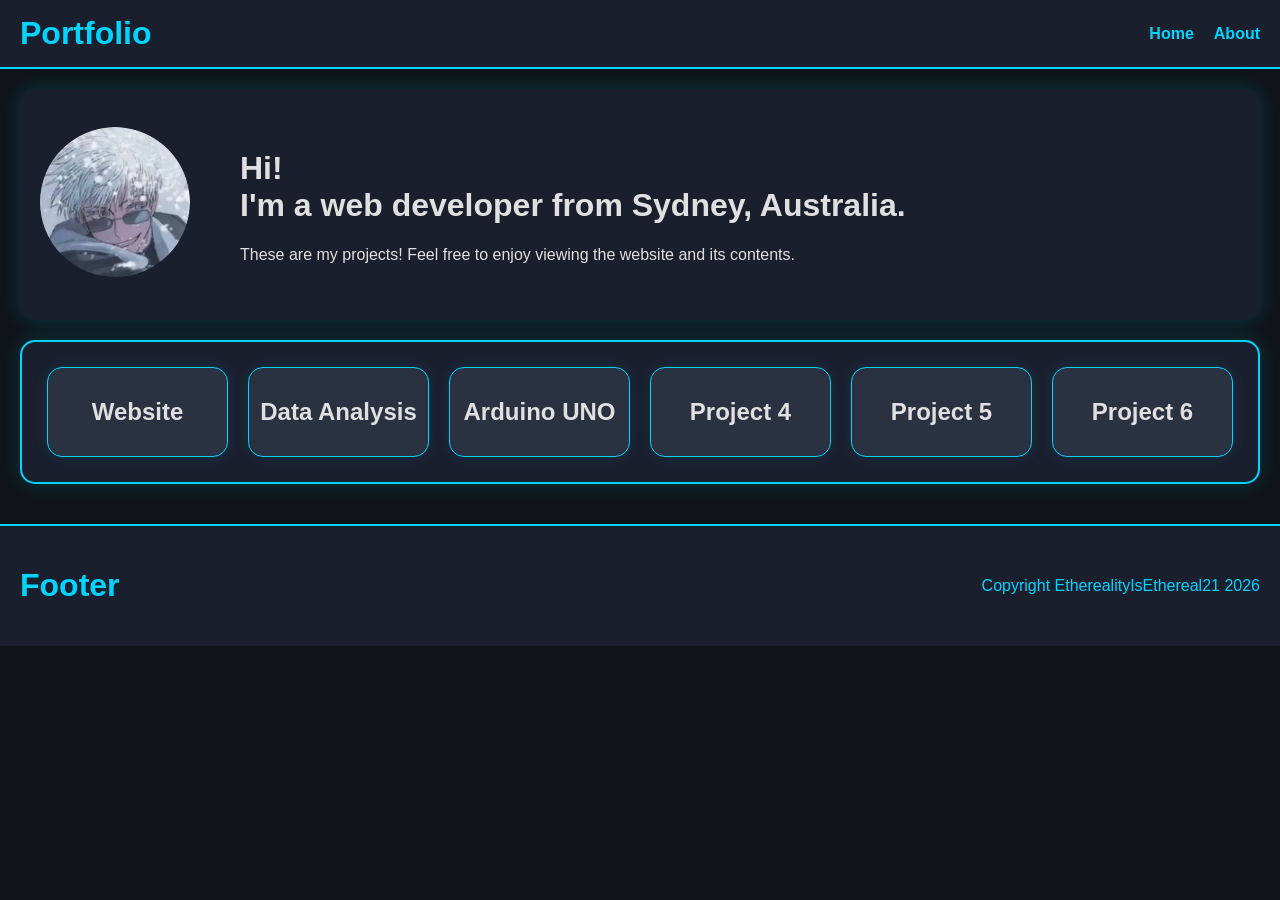
<file: index.html>
<!DOCTYPE html>
<html lang="en">

<head>
    <title>Portfolio | Ethereal</title>
    <meta charset="UTF-8">
    <meta name="viewport" content="width=device-width, initial-scale=1.0">
    <meta name="description" content="Portfolio">
    <link rel="icon" href="websiteprofile.png">
    <link rel="stylesheet" href="styles.css">

</head>

<body>
    <header>
        <h1>Portfolio</h1>
        <nav class="links">
            <a href="index.html">Home</a>
            <a href="reflection.html">About</a>
        </nav>
    </header>

    <main>
        <div class="page-layout">
            <div class="intro-box">
                <div class="logo">
                    <img src="portfoliopfp.jpg" alt="profile picture">
                </div>
                <div class="intro">
                    <h1>Hi! <br>
                        I'm a web developer from Sydney, Australia.</h1>
                    <p>These are my projects! Feel free to enjoy viewing the website and its contents.</p>
                </div>
            </div>
            <div class="project-container">
                <a href="project1.html" class="project">
                    <h2>Website</h2>
                </a>
                <a href="project2.html" class="project">
                    <h2>Data Analysis</h2>
                </a>
                <a href="project3.html" class="project">
                    <h2>Arduino UNO</h2>
                </a>
                <a href="project4.html" class="project">
                    <h2>Project 4</h2>
                </a>
                <a href="project5.html" class="project">
                    <h2>Project 5</h2>
                </a>
                <a href="project6.html" class="project">
                    <h2>Project 6</h2>
                </a>
            </div>
        </div>
    </main>

    <footer>
        <h1>Footer</h1>
        <p>Copyright EtherealityIsEthereal21 2026</p>
    </footer>

</body>

</html>
</file>
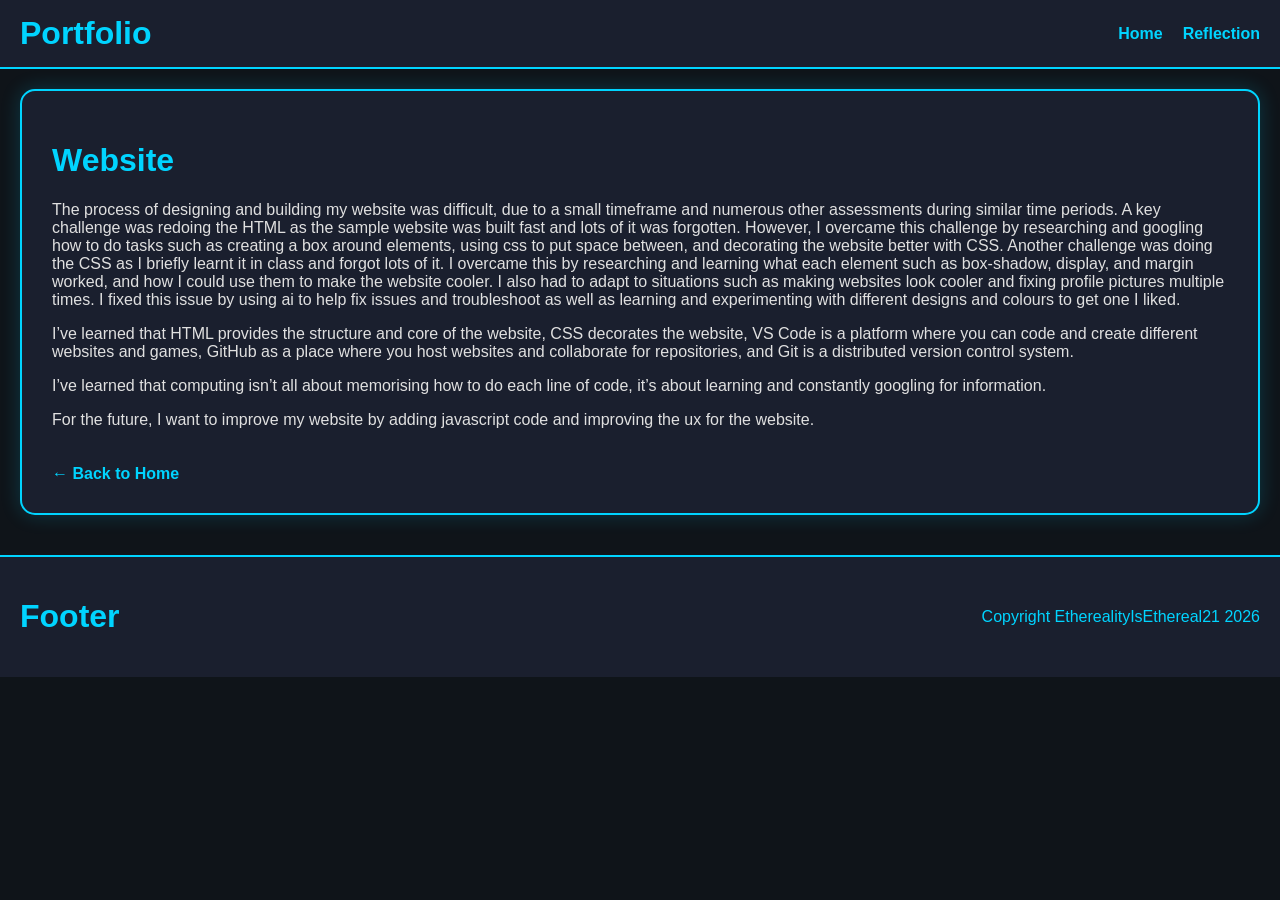
<file: project1.html>
<!DOCTYPE html>
<html lang="en">

<head>
    <title>Website</title>
    <meta charset="UTF-8">
    <meta name="viewport" content="width=device-width, initial-scale=1.0">
    <meta name="description" content="Portfolio">
    <link rel="icon" href="profile.jpg">
    <link rel="stylesheet" href="styles.css">
</head>

<body>
    <header>
        <h1>Portfolio</h1>
        <nav class="links">
            <a href="index.html">Home</a>
            <a href="reflection.html">Reflection</a>
        </nav>
    </header>
    <main>
        <div class="page-layout">
            <div class="project-detail">
                <h1>Website</h1>
                <p>The process of designing and building my website was difficult, due to a small timeframe and numerous
                    other assessments during similar time periods. A key challenge was redoing the HTML as the sample
                    website was built fast and lots of it was forgotten. However, I overcame this challenge by
                    researching
                    and googling how to do tasks such as creating a box around elements, using css to put space between,
                    and
                    decorating the website better with CSS. Another challenge was doing the CSS as I briefly learnt it
                    in
                    class and forgot lots of it. I overcame this by researching and learning what each element such as
                    box-shadow, display, and margin worked, and how I could use them to make the website cooler. I also
                    had
                    to adapt to situations such as making websites look cooler and fixing profile pictures multiple
                    times. I
                    fixed this issue by using ai to help fix issues and troubleshoot as well as learning and
                    experimenting
                    with different designs and colours to get one I liked.
                </p>
                <p>I’ve learned that HTML provides the structure and core of the website, CSS decorates the website, VS
                    Code
                    is a platform where you can code and create different websites and games, GitHub as a place where
                    you
                    host websites and collaborate for repositories, and Git is a distributed version control system.</p>
                <p>I’ve learned that computing isn’t all about memorising how to do each line of code, it’s about
                    learning
                    and constantly googling for information. </p>
                <p>For the future, I want to improve my website by adding javascript code and improving the ux for the
                    website.</p>
                <a href="index.html" class="back-link">← Back to Home</a>
            </div>
        </div>
    </main>

    <footer>
        <h1>Footer</h1>
        <p>Copyright EtherealityIsEthereal21 2026</p>
    </footer>
</body>

</html>
</file>
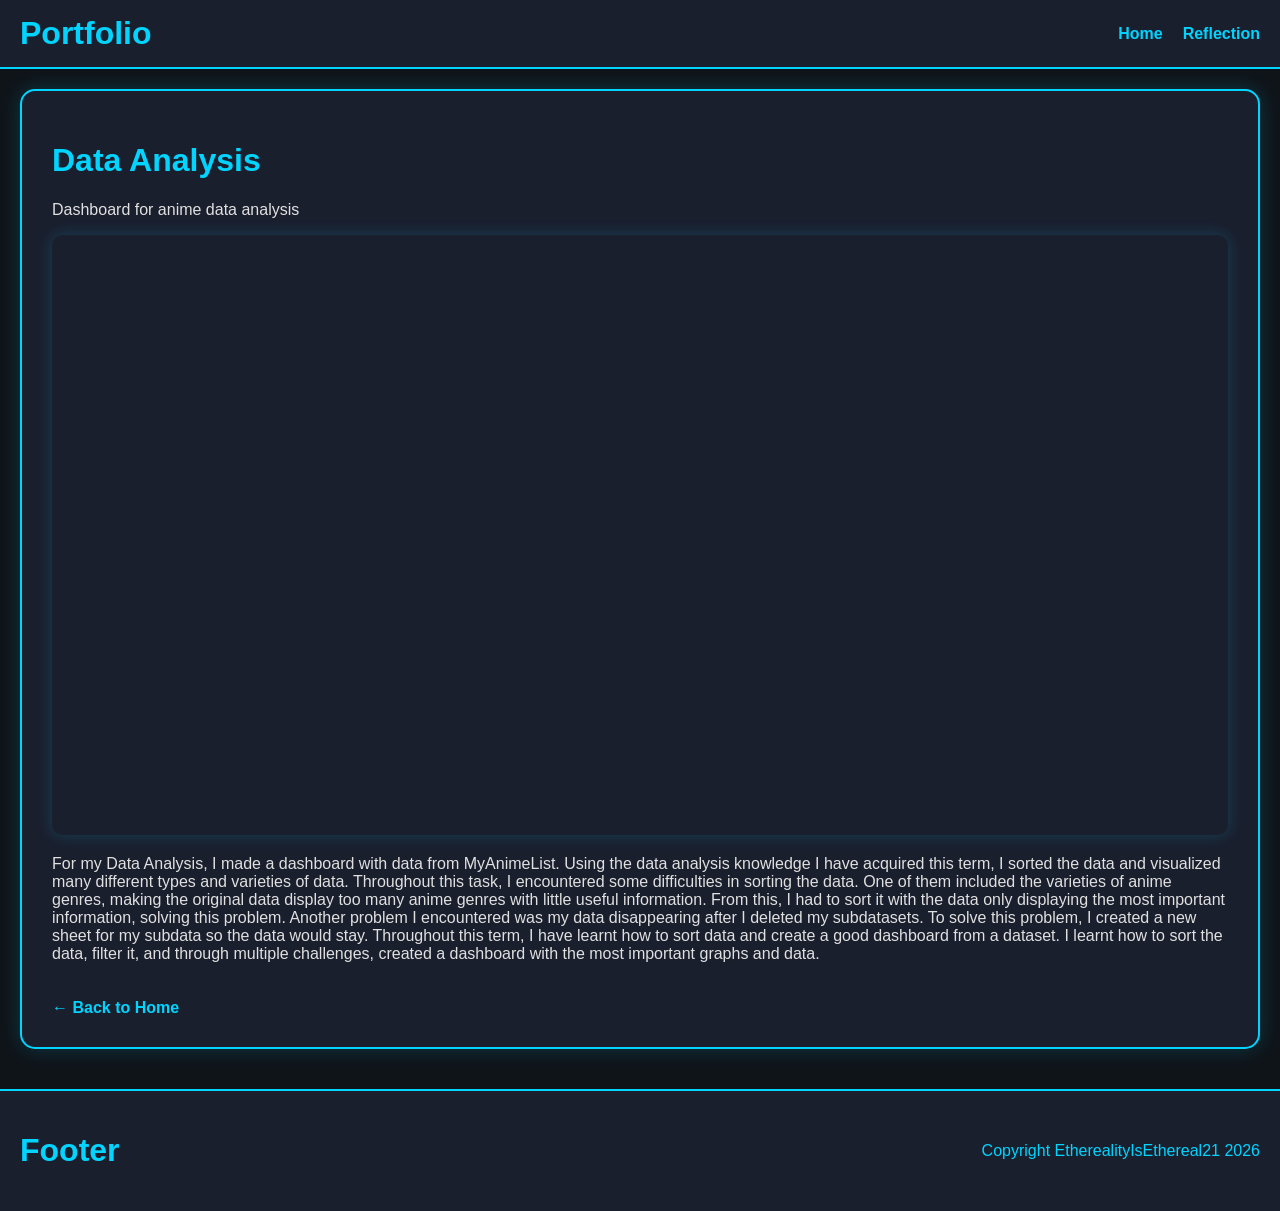
<file: project2.html>
<!DOCTYPE html>
<html lang="en">

<head>
    <title>Data analysis</title>
    <meta charset="UTF-8">
    <meta name="viewport" content="width=device-width, initial-scale=1.0">
    <meta name="description" content="Portfolio">
    <link rel="icon" href="profile.jpg">
    <link rel="stylesheet" href="styles.css">
</head>

<body>
    <header>
        <h1>Portfolio</h1>
        <nav class="links">
            <a href="index.html">Home</a>
            <a href="reflection.html">Reflection</a>
        </nav>
    </header>
    <main>
        <div class="page-layout">
            <div class="project-detail">
                <h1>Data Analysis</h1>
                <p>Dashboard for anime data analysis</p>
                <iframe class="dashboard-iframe"
                    src="https://docs.google.com/spreadsheets/d/e/2PACX-1vR-vF06XPte5w2vfEDqvx5EQH9EyoWJkorMfFwgCWgm1jb-wJ-aN6rv3wSDLuvl7pf0RgG-V3iX5dB3/pubhtml?gid=787121906&amp;single=true&amp;widget=true&amp;headers=false"></iframe>
                <p>For my Data Analysis, I made a dashboard with data from MyAnimeList. Using the data analysis
                    knowledge I have acquired this term, I sorted the data and visualized many different types and
                    varieties of data. Throughout this task, I encountered some difficulties in sorting the data. One of
                    them included the varieties of anime genres, making the original data display too many anime genres
                    with little useful information. From this, I had to sort it with the data only displaying the most
                    important information, solving this problem. Another problem I encountered was my data disappearing
                    after I deleted my subdatasets. To solve this problem, I created a new sheet for my subdata so the
                    data would stay. Throughout this term, I have learnt how to sort data and create a good dashboard
                    from a dataset. I learnt how to sort the data, filter it, and through multiple challenges, created a
                    dashboard with the most important graphs and data.</p>
                <a href="index.html" class="back-link">← Back to Home</a>
            </div>
        </div>
    </main>

    <footer>
        <h1>Footer</h1>
        <p>Copyright EtherealityIsEthereal21 2026</p>
    </footer>
</body>

</html>
</file>
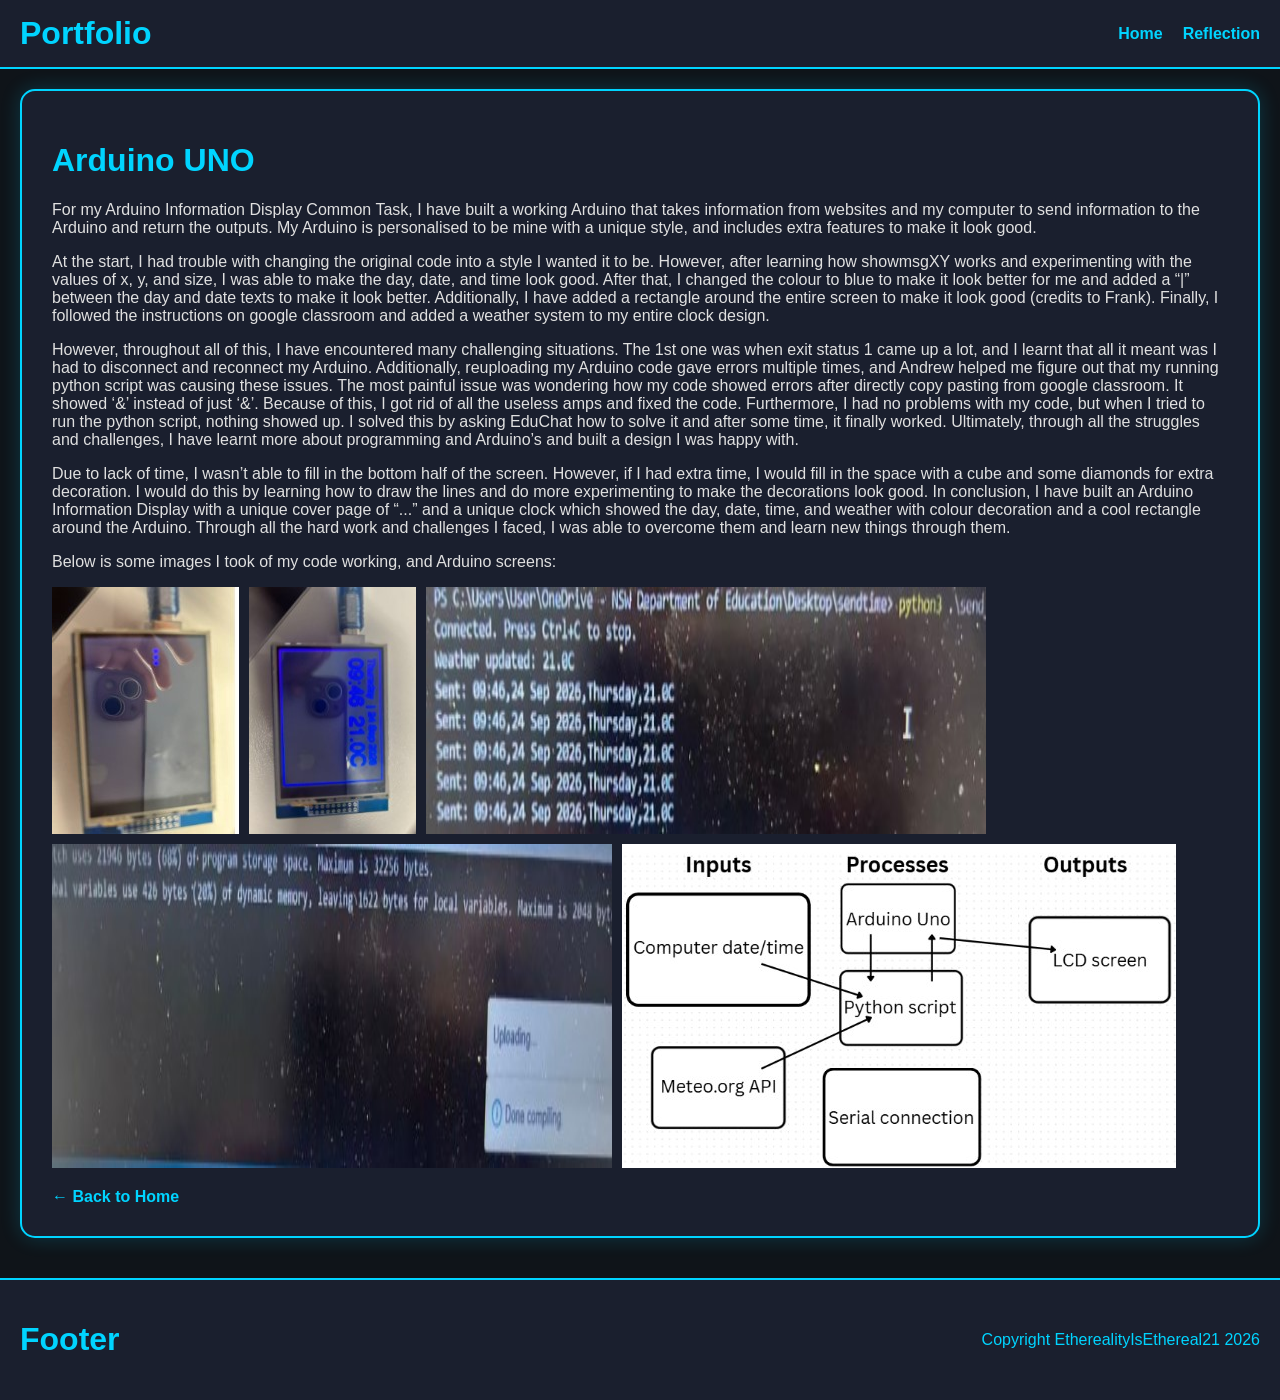
<file: project3.html>
<!DOCTYPE html>
<html lang="en">

<head>
    <title>Project 3</title>
    <meta charset="UTF-8">
    <meta name="viewport" content="width=device-width, initial-scale=1.0">
    <meta name="description" content="Portfolio">
    <link rel="icon" href="profile.jpg">
    <link rel="stylesheet" href="styles.css">
</head>

<body>
    <header>
        <h1>Portfolio</h1>
        <nav class="links">
            <a href="index.html">Home</a>
            <a href="reflection.html">Reflection</a>
        </nav>
    </header>
    <main>
        <div class="page-layout">
            <div class="project-detail">
                <h1>Arduino UNO</h1>
                <p>For my Arduino Information Display Common Task, I have built a working Arduino that takes information
                    from websites and my computer to send information to the Arduino and return the outputs. My Arduino
                    is personalised to be mine with a unique style, and includes extra features to make it look good.
                </p>
                <p>At the start, I had trouble with changing the original code into a style I wanted it to be. However,
                    after learning how showmsgXY works and experimenting with the values of x, y, and size, I was able
                    to make the day, date, and time look good. After that, I changed the colour to blue to make it look
                    better for me and added a “|” between the day and date texts to make it look better. Additionally, I
                    have added a rectangle around the entire screen to make it look good (credits to Frank). Finally, I
                    followed the instructions on google classroom and added a weather system to my entire clock design.
                </p>
                <p>However, throughout all of this, I have encountered many challenging situations. The 1st one was when
                    exit status 1 came up a lot, and I learnt that all it meant was I had to disconnect and reconnect my
                    Arduino. Additionally, reuploading my Arduino code gave errors multiple times, and Andrew helped me
                    figure out that my running python script was causing these issues. The most painful issue was
                    wondering how my code showed errors after directly copy pasting from google classroom. It showed
                    ‘&amp’ instead of just ‘&’. Because of this, I got rid of all the useless amps and fixed the code.
                    Furthermore, I had no problems with my code, but when I tried to run the python script, nothing
                    showed up. I solved this by asking EduChat how to solve it and after some time, it finally worked.
                    Ultimately, through all the struggles and challenges, I have learnt more about programming and
                    Arduino’s and built a design I was happy with.</p>
                <p>Due to lack of time, I wasn’t able to fill in the bottom half of the screen. However, if I had extra
                    time, I would fill in the space with a cube and some diamonds for extra decoration. I would do this
                    by learning how to draw the lines and do more experimenting to make the decorations look good. In
                    conclusion, I have built an Arduino Information Display with a unique cover page of “...” and a
                    unique clock which showed the day, date, time, and weather with colour decoration and a cool
                    rectangle around the Arduino. Through all the hard work and challenges I faced, I was able to
                    overcome them and learn new things through them.</p>
                <p>Below is some images I took of my code working, and Arduino screens:</p>
                <div class="image-container">
                    <img src="project3-1.jpg" alt="Arduino working">
                    <img src="project3-2.jpg" alt="Arduino working">
                    <img src="project3-3.jpg" alt="Arduino working">
                    <img src="project3-4.jpg" alt="Arduino working">
                    <img src="project3-5.jpg" alt="Arduino working">
                </div>
                <a href="index.html" class="back-link">← Back to Home</a>
            </div>
        </div>
    </main>

    <footer>
        <h1>Footer</h1>
        <p>Copyright EtherealityIsEthereal21 2026</p>
    </footer>
</body>

</html>
</file>
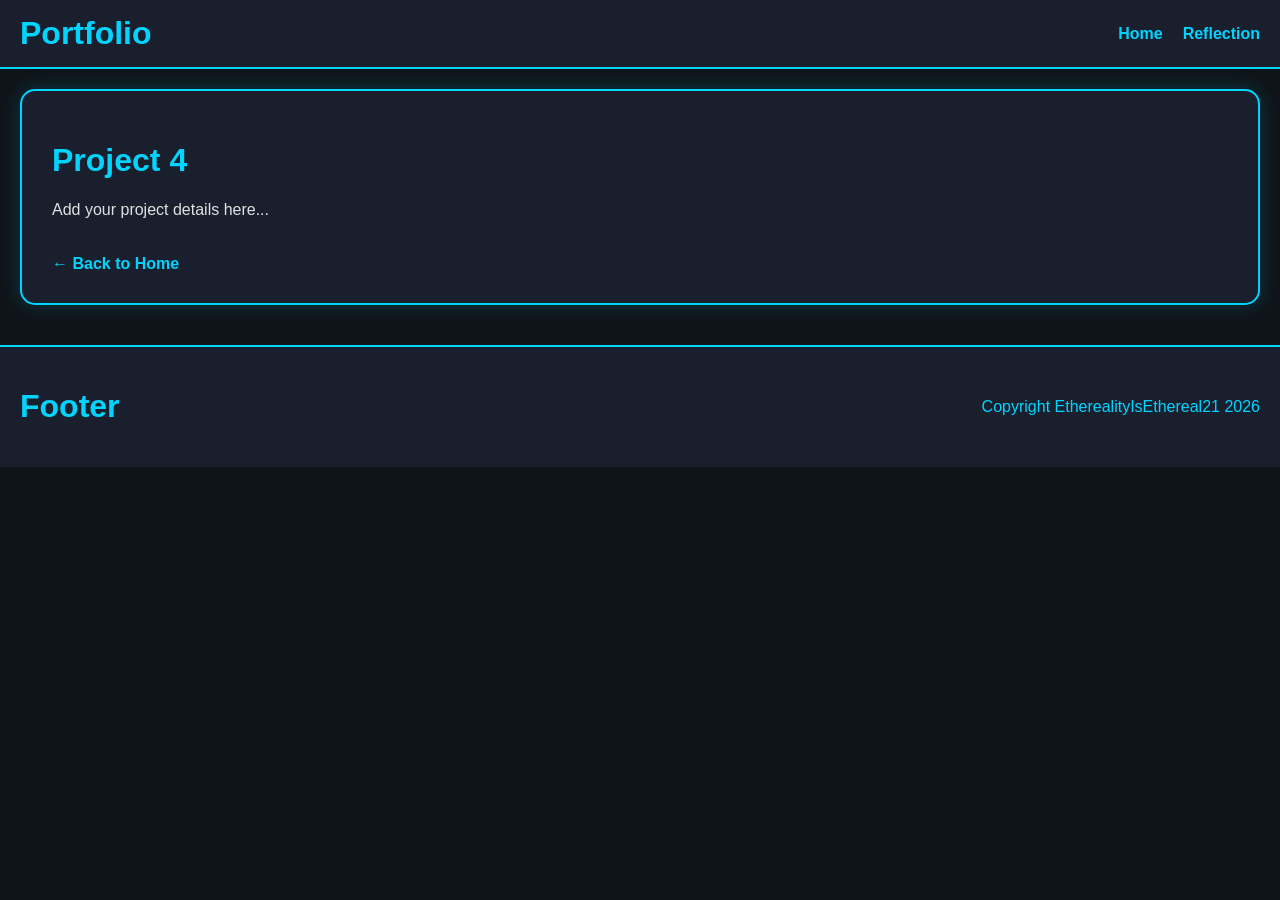
<file: project4.html>
<!DOCTYPE html>
<html lang="en">

<head>
    <title>Project 4</title>
    <meta charset="UTF-8">
    <meta name="viewport" content="width=device-width, initial-scale=1.0">
    <meta name="description" content="Portfolio">
    <link rel="icon" href="profile.jpg">
    <link rel="stylesheet" href="styles.css">
</head>

<body>
    <header>
        <h1>Portfolio</h1>
        <nav class="links">
            <a href="index.html">Home</a>
            <a href="reflection.html">Reflection</a>
        </nav>
    </header>
    <main>
        <div class="page-layout">
            <div class="project-detail">
                <h1>Project 4</h1>
                <p>Add your project details here...</p>
                <a href="index.html" class="back-link">← Back to Home</a>
            </div>
        </div>
    </main>

    <footer>
        <h1>Footer</h1>
        <p>Copyright EtherealityIsEthereal21 2026</p>
    </footer>
</body>

</html>
</file>
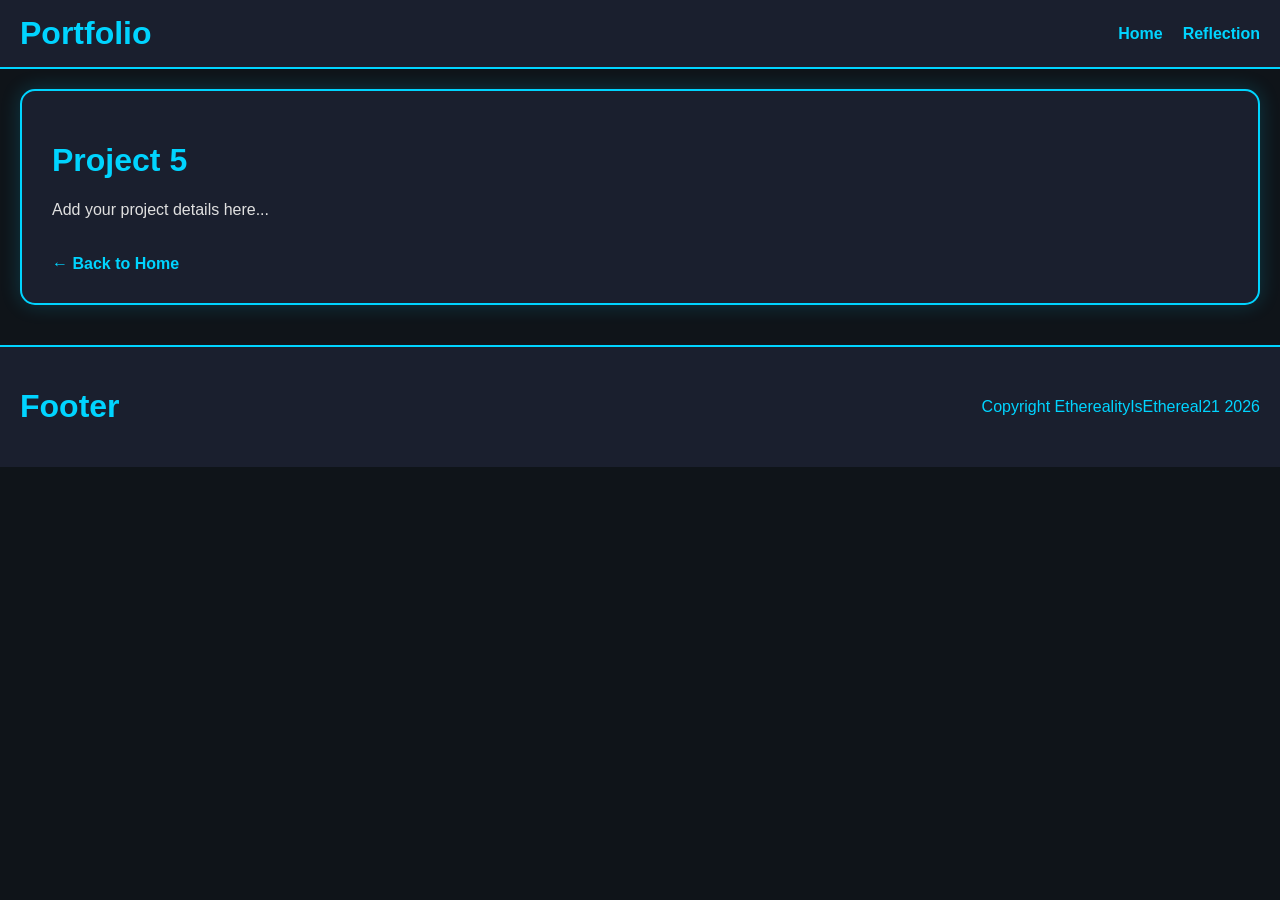
<file: project5.html>
<!DOCTYPE html>
<html lang="en">

<head>
    <title>Project 5</title>
    <meta charset="UTF-8">
    <meta name="viewport" content="width=device-width, initial-scale=1.0">
    <meta name="description" content="Portfolio">
    <link rel="icon" href="profile.jpg">
    <link rel="stylesheet" href="styles.css">
</head>

<body>
    <header>
        <h1>Portfolio</h1>
        <nav class="links">
            <a href="index.html">Home</a>
            <a href="reflection.html">Reflection</a>
        </nav>
    </header>
    <main>
        <div class="page-layout">
            <div class="project-detail">
                <h1>Project 5</h1>
                <p>Add your project details here...</p>
                <a href="index.html" class="back-link">← Back to Home</a>
            </div>
        </div>
    </main>

    <footer>
        <h1>Footer</h1>
        <p>Copyright EtherealityIsEthereal21 2026</p>
    </footer>
</body>

</html>
</file>
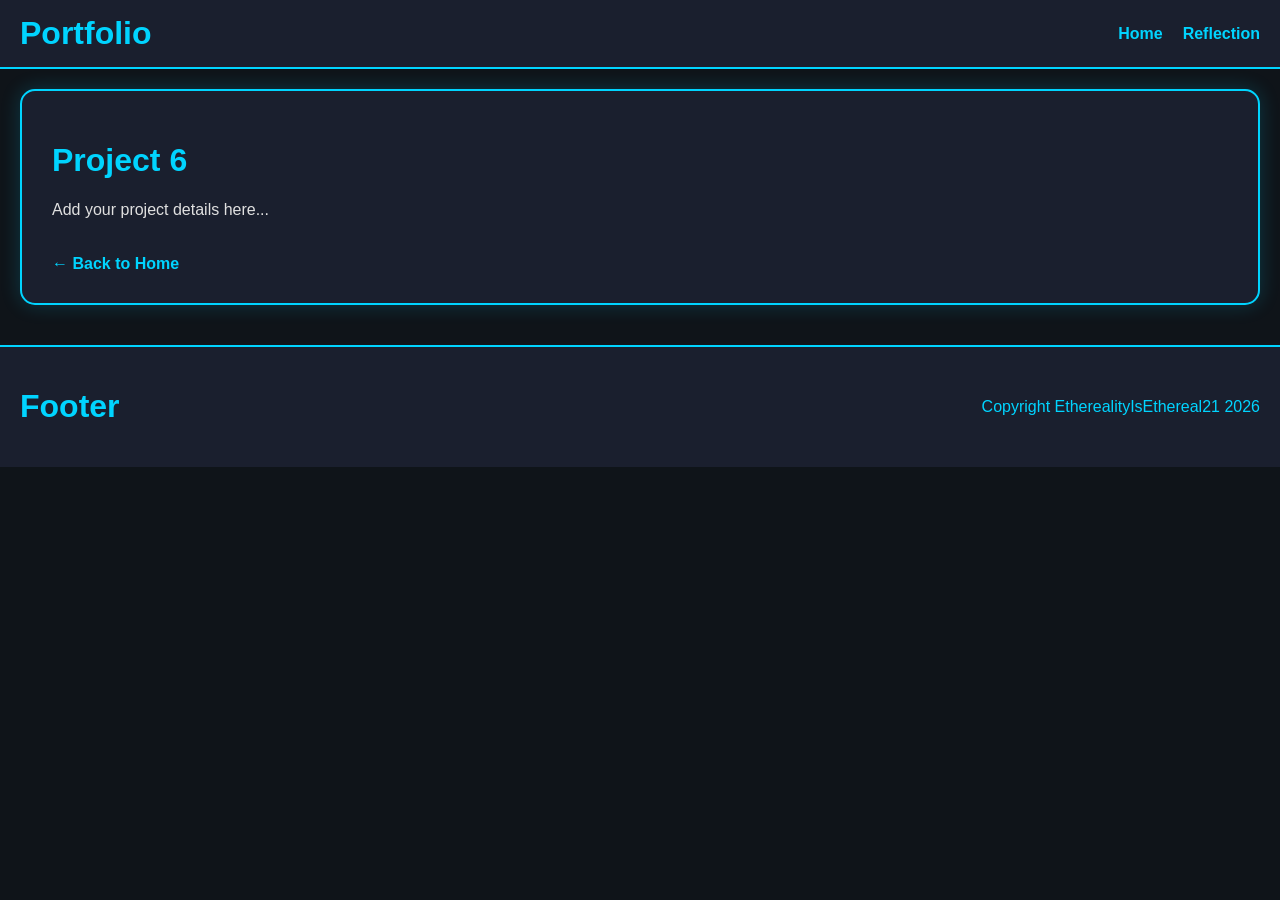
<file: project6.html>
<!DOCTYPE html>
<html lang="en">

<head>
    <title>Project 6</title>
    <meta charset="UTF-8">
    <meta name="viewport" content="width=device-width, initial-scale=1.0">
    <meta name="description" content="Portfolio">
    <link rel="icon" href="profile.jpg">
    <link rel="stylesheet" href="styles.css">
</head>

<body>
    <header>
        <h1>Portfolio</h1>
        <nav class="links">
            <a href="index.html">Home</a>
            <a href="reflection.html">Reflection</a>
        </nav>
    </header>
    <main>
        <div class="page-layout">
            <div class="project-detail">
                <h1>Project 6</h1>
                <p>Add your project details here...</p>
                <a href="index.html" class="back-link">← Back to Home</a>
            </div>
        </div>
    </main>

    <footer>
        <h1>Footer</h1>
        <p>Copyright EtherealityIsEthereal21 2026</p>
    </footer>
</body>

</html>
</file>
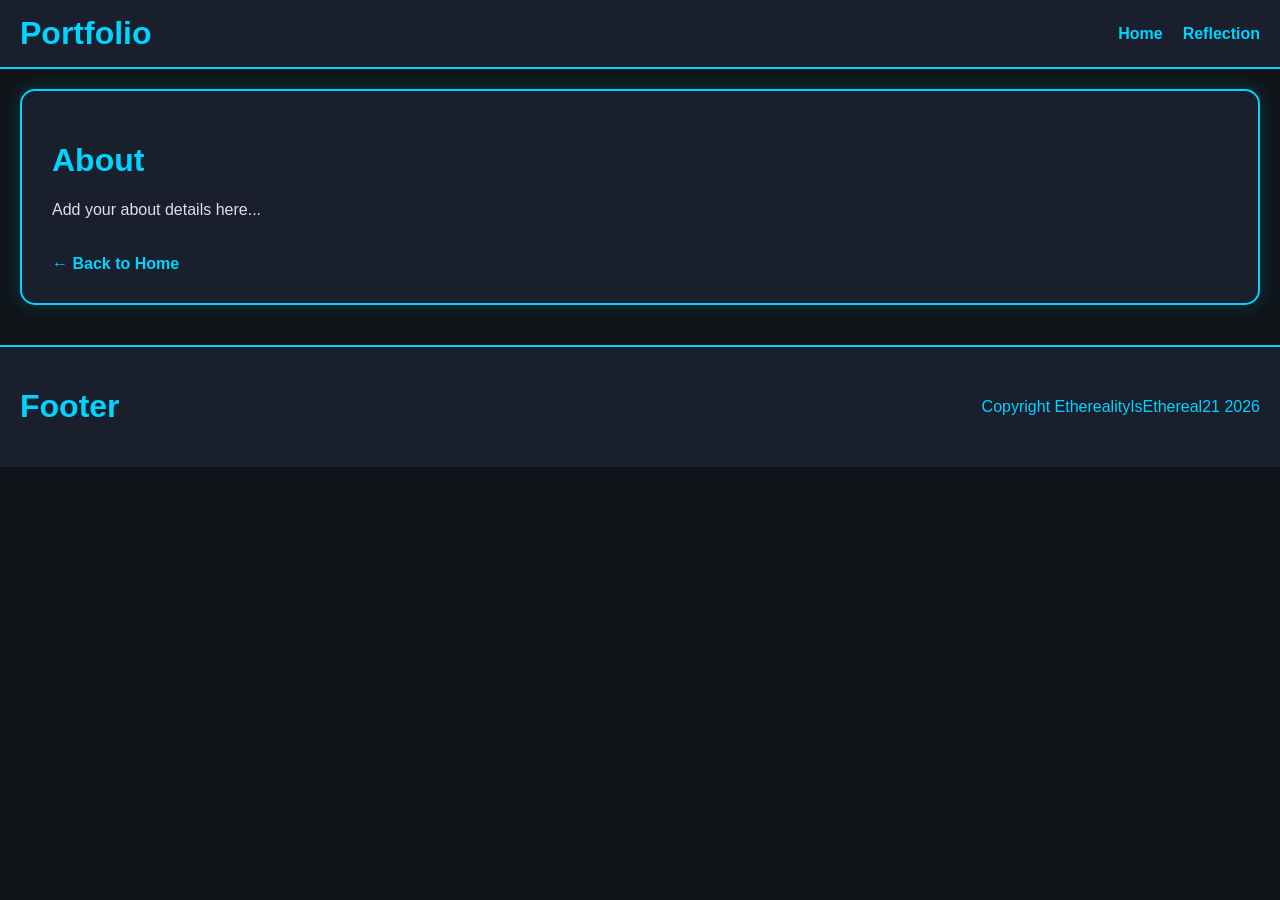
<file: reflection.html>
<!DOCTYPE html>
<html lang="en">

<head>
    <title>Reflection</title>
    <meta charset="UTF-8">
    <meta name="viewport" content="width=device-width, initial-scale=1.0">
    <meta name="description" content="Portfolio">
    <link rel="icon" href="profile.jpg">
    <link rel="stylesheet" href="styles.css">
</head>

<body>
    <header>
        <h1>Portfolio</h1>
        <nav class="links">
            <a href="index.html">Home</a>
            <a href="reflection.html">Reflection</a>
        </nav>
    </header>
    <main>
        <div class="page-layout">
            <div class="reflection-container">
                <h1>About</h1>
                <p>Add your about details here...</p>
                <a href="index.html" class="back-link">← Back to Home</a>
            </div>
        </div>
    </main>

    <footer>
        <h1>Footer</h1>
        <p>Copyright EtherealityIsEthereal21 2026</p>
    </footer>
</body>

</html>
</file>
<file: styles.css>
body {
    font-family: 'Segoe UI', Tahoma, Geneva, Verdana, sans-serif;
    margin: 0;
    padding: 0;
    background-color: #0f1419;
    color: #e0e0e0;
}

header {
    background-color: #1a1f2e;
    color: #00d4ff;
    padding: 15px 20px;
    display: flex;
    justify-content: space-between;
    align-items: center;
    border-bottom: 2px solid #00d4ff;
}

header h1 {
    margin: 0;
}

.links {
    display: flex;
    gap: 20px;
    margin: 0;
}

.links a {
    color: #00d4ff;
    text-decoration: none;
    font-weight: bold;
    transition: 0.3s;
}

.links a:hover {
    color: #b366ff;
    text-shadow: 0 0 10px #b366ff;
}

.intro-box {
    display: flex;
    align-items: center;
    gap: 30px;
    padding: 20px;
    margin: 20px;
    background-color: #1a1f2e;
    border-radius: 15px;
    box-shadow: 0 0 20px rgba(0, 212, 255, 0.2);
}

.intro {
    padding: 20px;
    border-radius: 10px;
    margin-bottom: 0;
    text-align: left;
    flex: 1;
}

.logo {
    flex-shrink: 0;
}

.logo img {
    width: 150px;
    height: 150px;
    border-radius: 50%;
    object-fit: cover;
}

.project-container {
    background-color: #1a1f2e;
    padding: 15px;
    border: 2px solid #00d4ff;
    display: flex;
    flex-wrap: wrap;
    border-radius: 15px;
    margin: 20px;
    box-shadow: 0 0 20px rgba(0, 212, 255, 0.2);
}

.project {
    background-color: #2a3141;
    padding: 10px;
    margin: 10px;
    border-radius: 15px;
    border: 1px solid #00d4ff;
    flex: 1;
    text-align: center;
    display: flex;
    flex-direction: column;
    align-items: center;
    justify-content: center;
    min-width: 150px;
    transition: 0.3s;
    box-shadow: 0 0 15px rgba(0, 212, 255, 0.1);
    text-decoration: none;
    color: #e0e0e0;
}

.project:hover {
    border-color: #b366ff;
    box-shadow: 0 0 20px rgba(179, 102, 255, 0.3);
}

footer {
    background-color: #1a1f2e;
    color: #00d4ff;
    padding: 20px;
    display: flex;
    justify-content: space-between;
    align-items: center;
    border-top: 2px solid #00d4ff;
    margin-top: 40px;
}

.project-detail,
.reflection-container {
    background-color: #1a1f2e;
    padding: 30px;
    margin: 20px;
    border-radius: 15px;
    border: 2px solid #00d4ff;
    box-shadow: 0 0 20px rgba(0, 212, 255, 0.2);
}

.project-detail h1,
.reflection-container h1 {
    color: #00d4ff;
}

.back-link {
    color: #00d4ff;
    text-decoration: none;
    font-weight: bold;
    transition: 0.3s;
    display: inline-block;
    margin-top: 20px;
}

.back-link:hover {
    color: #b366ff;
    text-shadow: 0 0 10px #b366ff;
}

.dashboard-iframe {
    width: 100%;
    height: 600px;
    border: none;
    border-radius: 10px;
    box-shadow: 0 0 15px rgba(0, 212, 255, 0.2);
}

.image-container {
    display: flex;
    flex-wrap: wrap;
    gap: 10px;
}
</file>
